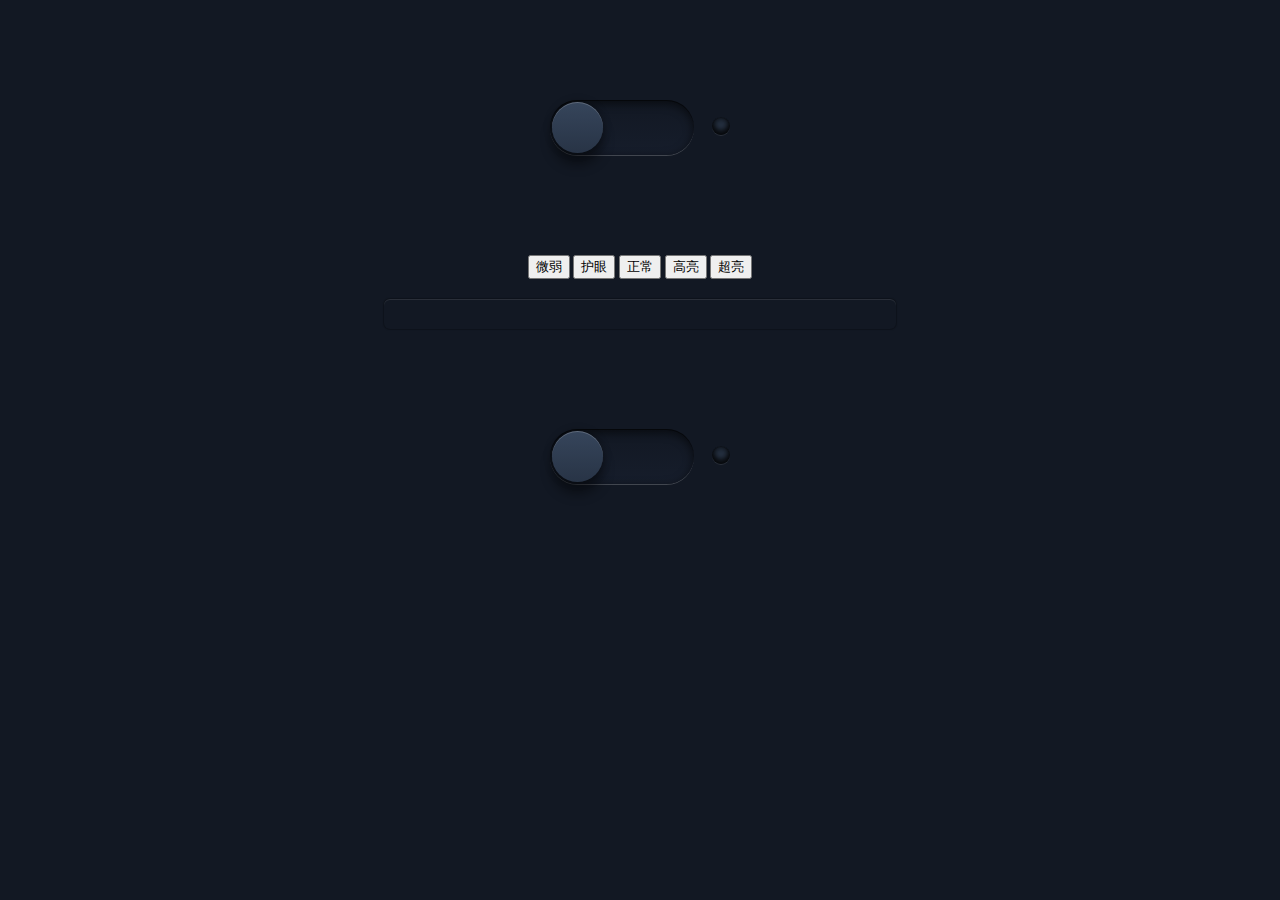
<file: LightServer/WebContent/index.html>
<!DOCTYPE html>
<html>
<head>
<meta charset="UTF-8">
<title></title>
<link rel="stylesheet" href="css/style.css" />
<script type="text/javascript" src="js/jquery-3.2.1.min.js"></script>
<style type="text/css">
body {
	background-color: #121823;
}

#progress {
	width: 40%;
	background-color: #121823;
	height: 30px;
	border-radius: 6px;
	margin: 0 auto;
	margin-top: 20px;
	box-shadow: 0 0 1px 1px rgba(0, 0, 0, 0.25), inset 0 1px
		rgba(255, 255, 255, 0.1);
}

#progress-bar {
	width: 0%;
	background-color: wheat;
	border-radius: 6px;
	height: 100%;
}
</style>
		<script type="text/javascript">
		function changeLight(leval){
				$.get("ChangeLightServlet?leval="+leval);
				switch(leval){
				case 1:
					$("#progress-bar").css("width","20%");
					break;
				case 2:
					$("#progress-bar").css("width","40%");
					break;
				case 3:
					$("#progress-bar").css("width","60%");
					break;
				case 4:
					$("#progress-bar").css("width","80%");
					break;
				case 5:
					$("#progress-bar").css("width","100%");
					break;
			}
			}

		
		
			$(function(){
				$("#light").click(function(){
					if(this.checked){
						//alert("开灯");
						//向后台发起开灯请求
						//1、向后台发起http请求，
						//2、后台servlet对应的doGet/doPost方法接受到请求后，通过socket发送开灯/关灯命令
						//jQuery.get(url, [data], [callback], [type])
						$.get("CloseOrOpenServlet?flag=true",function(data){
							//console.log(data);
							if(data == "1"){
								alert("开灯成功");
							}else{
								alert("开灯失败");
							}
						});
					}else{
						//alert("关灯");
						//向后台发起开灯请求
						$.get("CloseOrOpenServlet?flag=false",function(data){
							//console.log(data);
							if(data == "1"){
								alert("关灯成功");
							}else{
								alert("关灯失败");
							}
						});
					}
				});
			});
		</script>
</head>
<body>
	<div class="switch">
		<input type="checkbox" name="lightCheck" id="light"> <label
			for="lightCheck"><i></i></label><span></span>
	</div>
	<div id="controller" style="text-align: center;">
		<button onclick="changeLight(1)">微弱</button>
		<button onclick="changeLight(2)">护眼</button>
		<button onclick="changeLight(3)">正常</button>
		<button onclick="changeLight(4)">高亮</button>
		<button onclick="changeLight(5)">超亮</button>

	</div>
	<div id="progress">
		<div id="progress-bar"></div>
	</div>

	<div class="switch">
		<input type="checkbox" name="lightCheck2" id="lightCheck2"> <label
			for="lightCheck2"><i></i></label><span></span>
	</div>
</body>
</html>
</file>
<file: LightServer/WebContent/css/style.css>
html,
body,
div,
span,
applet,
object,
iframe,
h1,
h2,
h3,
h4,
h5,
h6,
p,
blockquote,
pre,
a,
abbr,
acronym,
address,
big,
cite,
code,
del,
dfn,
em,
img,
ins,
kbd,
q,
s,
samp,
small,
strike,
strong,
sub,
sup,
tt,
var,
b,
u,
i,
center,
dl,
dt,
dd,
ol,
ul,
li,
fieldset,
form,
label,
legend,
table,
caption,
tbody,
tfoot,
thead,
tr,
th,
td,
article,
aside,
canvas,
details,
embed,
figure,
figcaption,
footer,
header,
hgroup,
menu,
nav,
output,
ruby,
section,
summary,
time,
mark,
audio,
video {
	margin: 0;
	padding: 0;
	border: 0;
	font-size: 100%;
	font: inherit;
	vertical-align: baseline;
}

article,
aside,
details,
figcaption,
figure,
footer,
header,
hgroup,
menu,
nav,
section {
	display: block;
}

body {
	line-height: 1;
}

ol,
ul {
	list-style: none;
}

blockquote,
q {
	quotes: none;
}

blockquote:before,
blockquote:after,
q:before,
q:after {
	content: '';
	content: none;
}

table {
	border-collapse: collapse;
	border-spacing: 0;
}

.about {
	margin: 80px auto;
	padding: 8px;
	width: 260px;
	font: 10px/18px "Lucida Grande", Tahoma, Verdana, sans-serif;
	color: #777;
	text-align: center;
	text-shadow: 0 1px rgba(255, 255, 255, 0.25);
	background: #eee;
	background: rgba(250, 250, 250, 0.8);
	border-radius: 4px;
	-webkit-box-shadow: inset 0 1px rgba(255, 255, 255, 0.3), inset 0 0 0 1px rgba(255, 255, 255, 0.1), 0 0 6px rgba(0, 0, 0, 0.2);
	box-shadow: inset 0 1px rgba(255, 255, 255, 0.3), inset 0 0 0 1px rgba(255, 255, 255, 0.1), 0 0 6px rgba(0, 0, 0, 0.2);
	background-image: -webkit-linear-gradient(top, rgba(0, 0, 0, 0), rgba(0, 0, 0, 0.1));
	background-image: -moz-linear-gradient(top, rgba(0, 0, 0, 0), rgba(0, 0, 0, 0.1));
	background-image: -o-linear-gradient(top, rgba(0, 0, 0, 0), rgba(0, 0, 0, 0.1));
	background-image: linear-gradient(to bottom, rgba(0, 0, 0, 0), rgba(0, 0, 0, 0.1));
}

.about a {
	color: #333;
	text-decoration: none;
	border-radius: 2px;
	-webkit-transition: 0.1s;
	-moz-transition: 0.1s;
	-o-transition: 0.1s;
	transition: 0.1s;
}

.about a:hover {
	text-decoration: none;
	background: #fafafa;
	background: rgba(255, 255, 255, 0.7);
}

.about-links {
	height: 30px;
}

.about-links a {
	float: left;
	width: 50%;
	line-height: 30px;
	font-size: 12px;
}

.about-author {
	margin-top: 5px;
}

.about-author a {
	padding: 1px 3px;
	margin: 0 -1px;
}


/*
 * Copyright (c) 2012-2013 Thibaut Courouble
 * http://www.webinterfacelab.com
 *
 * Licensed under the MIT License:
 * http://www.opensource.org/licenses/mit-license.php
 */

body {
	font: 13px/20px "Lucida Grande", Tahoma, Verdana, sans-serif;
	color: #404040;
	/*background: #2a2a2a url("../img/bg.png") 0 0 repeat;*/
	background: #202838;
	/*background:red;*/
}

.container {
	margin: 80px auto;
	width: 640px;
	text-align: center;
}

.container .progress {
	margin: 0 auto;
	width: 400px;
}

.progress {
	padding: 4px;
	background: rgba(0, 0, 0, 0.25);
	border-radius: 6px;
	-webkit-box-shadow: inset 0 1px 2px rgba(0, 0, 0, 0.25), 0 1px rgba(255, 255, 255, 0.08);
	box-shadow: inset 0 1px 2px rgba(0, 0, 0, 0.25), 0 1px rgba(255, 255, 255, 0.08);
}

.progress-bar {
	position: relative;
	height: 16px;
	border-radius: 4px;
	-webkit-transition: 0.4s linear;
	-moz-transition: 0.4s linear;
	-o-transition: 0.4s linear;
	transition: 0.4s linear;
	-webkit-transition-property: width, background-color;
	-moz-transition-property: width, background-color;
	-o-transition-property: width, background-color;
	transition-property: width, background-color;
	-webkit-box-shadow: 0 0 1px 1px rgba(0, 0, 0, 0.25), inset 0 1px rgba(255, 255, 255, 0.1);
	box-shadow: 0 0 1px 1px rgba(0, 0, 0, 0.25), inset 0 1px rgba(255, 255, 255, 0.1);
}

.progress-bar:before,
.progress-bar:after {
	content: '';
	position: absolute;
	top: 0;
	left: 0;
	right: 0;
}

.progress-bar:before {
	bottom: 0;
	background: url("../img/stripes.png") 0 0 repeat;
	border-radius: 4px 4px 0 0;
}

.progress-bar:after {
	z-index: 2;
	bottom: 45%;
	border-radius: 4px;
	background-image: -webkit-linear-gradient(top, rgba(255, 255, 255, 0.3), rgba(255, 255, 255, 0.05));
	background-image: -moz-linear-gradient(top, rgba(255, 255, 255, 0.3), rgba(255, 255, 255, 0.05));
	background-image: -o-linear-gradient(top, rgba(255, 255, 255, 0.3), rgba(255, 255, 255, 0.05));
	background-image: linear-gradient(to bottom, rgba(255, 255, 255, 0.3), rgba(255, 255, 255, 0.05));
}


/*
 * Note: using adjacent or general sibling selectors combined with
 *       pseudo classes doesn't work in Safari 5.0 and Chrome 12.
 *       See this article for more info and a potential fix:
 *       http://css-tricks.com/webkit-sibling-bug/
 */

#five:checked~ .progress> .progress-bar {
	width: 5%;
	background-color: #f63a0f;
}

#twentyfive:checked~ .progress> .progress-bar {
	width: 25%;
	background-color: #f27011;
}

#fifty:checked~ .progress> .progress-bar {
	width: 50%;
	background-color: #f2b01e;
}

#seventyfive:checked~ .progress> .progress-bar {
	width: 75%;
	background-color: #f2d31b;
}

#onehundred:checked~ .progress> .progress-bar {
	width: 100%;
	background-color: #86e01e;
}

.radio {
	display: none;
}

.label {
	display: inline-block;
	margin: 0 5px 20px;
	padding: 3px 8px;
	color: #aaa;
	text-shadow: 0 1px black;
	border-radius: 3px;
	cursor: pointer;
}

.radio:checked+ .label {
	color: white;
	background: rgba(0, 0, 0, 0.25);
}



.switch input {
	top: 0;
	right: 0;
	bottom: 0;
	left: 0;
	-ms-filter: "progid:DXImageTransform.Microsoft.Alpha(Opacity=0)";
	filter: alpha(opacity=0);
	-moz-opacity: 0;
	opacity: 0;
	z-index: 100;
	position: absolute;
	width: 100%;
	height: 100%;
	cursor: pointer;
}

.switch {
	width: 180px;
	height: 55px;
	position: relative;
	margin: 100px auto;
}

.switch label {
	display: block;
	width: 80%;
	height: 100%;
	position: relative;
	background: #1F2736;
	/*#121823*/
	background: linear-gradient(#121823, #161d2b);
	border-radius: 30px 30px 30px 30px;
	box-shadow: inset 0 3px 8px 1px rgba(0, 0, 0, 0.5), inset 0 1px 0 rgba(0, 0, 0, 0.5), 0 1px 0 rgba(255, 255, 255, 0.2);
	-webkit-transition: all .5s ease;
	transition: all .5s ease;
}

.switch input~ label i {
	display: block;
	height: 51px;
	width: 51px;
	position: absolute;
	left: 2px;
	top: 2px;
	z-index: 2;
	border-radius: inherit;
	background: red;
	/* Fallback */
	background: linear-gradient(#36455b, #283446);
	box-shadow: inset 0 1px 0 rgba(255, 255, 255, 0.2), 0 0 8px rgba(0, 0, 0, 0.3), 0 12px 12px rgba(0, 0, 0, 0.4);
	-webkit-transition: all .5s ease;
	transition: all .5s ease;
}

.switch label+ span {
	content: "";
	display: inline-block;
	position: absolute;
	right: 0px;
	top: 17px;
	width: 18px;
	height: 18px;
	border-radius: 10px;
	background: #283446;
	background: gradient-gradient(#36455b, #283446);
	box-shadow: inset 0 1px 0 rgba(0, 0, 0, 0.2), 0 1px 0 rgba(255, 255, 255, 0.1), 0 0 10px rgba(185, 231, 253, 0), inset 0 0 8px rgba(0, 0, 0, 0.9), inset 0 -2px 5px rgba(0, 0, 0, 0.3), inset 0 -5px 5px rgba(0, 0, 0, 0.5);
	-webkit-transition: all .5s ease;
	transition: all .5s ease;
	z-index: 2;
}


/* Toggle */

.switch input:checked~ label+ span {
	content: "";
	display: inline-block;
	position: absolute;
	width: 18px;
	height: 18px;
	border-radius: 10px;
	-webkit-transition: all .5s ease;
	transition: all .5s ease;
	z-index: 2;
	background: #b9f3fe;
	background: gradient-gradient(#ffffff, #77a1b9);
	box-shadow: inset 0 1px 0 rgba(0, 0, 0, 0.1), 0 1px 0 rgba(255, 255, 255, 0.1), 0 0 10px rgba(100, 231, 253, 1), inset 0 0 8px rgba( 61, 157, 247, 0.8), inset 0 -2px 5px rgba(185, 231, 253, 0.3), inset 0 -3px 8px rgba(185, 231, 253, 0.5);
}

.switch input:checked~ label i {
	left: auto;
	left: 63%;
	box-shadow: inset 0 1px 0 rgba(255, 255, 255, 0.2), 0 0 8px rgba(0, 0, 0, 0.3), 0 8px 8px rgba(0, 0, 0, 0.3), inset -1px 0 1px #b9f3fe;
	-webkit-transition: all .5s ease;
	transition: all .5s ease;
}
</file>
